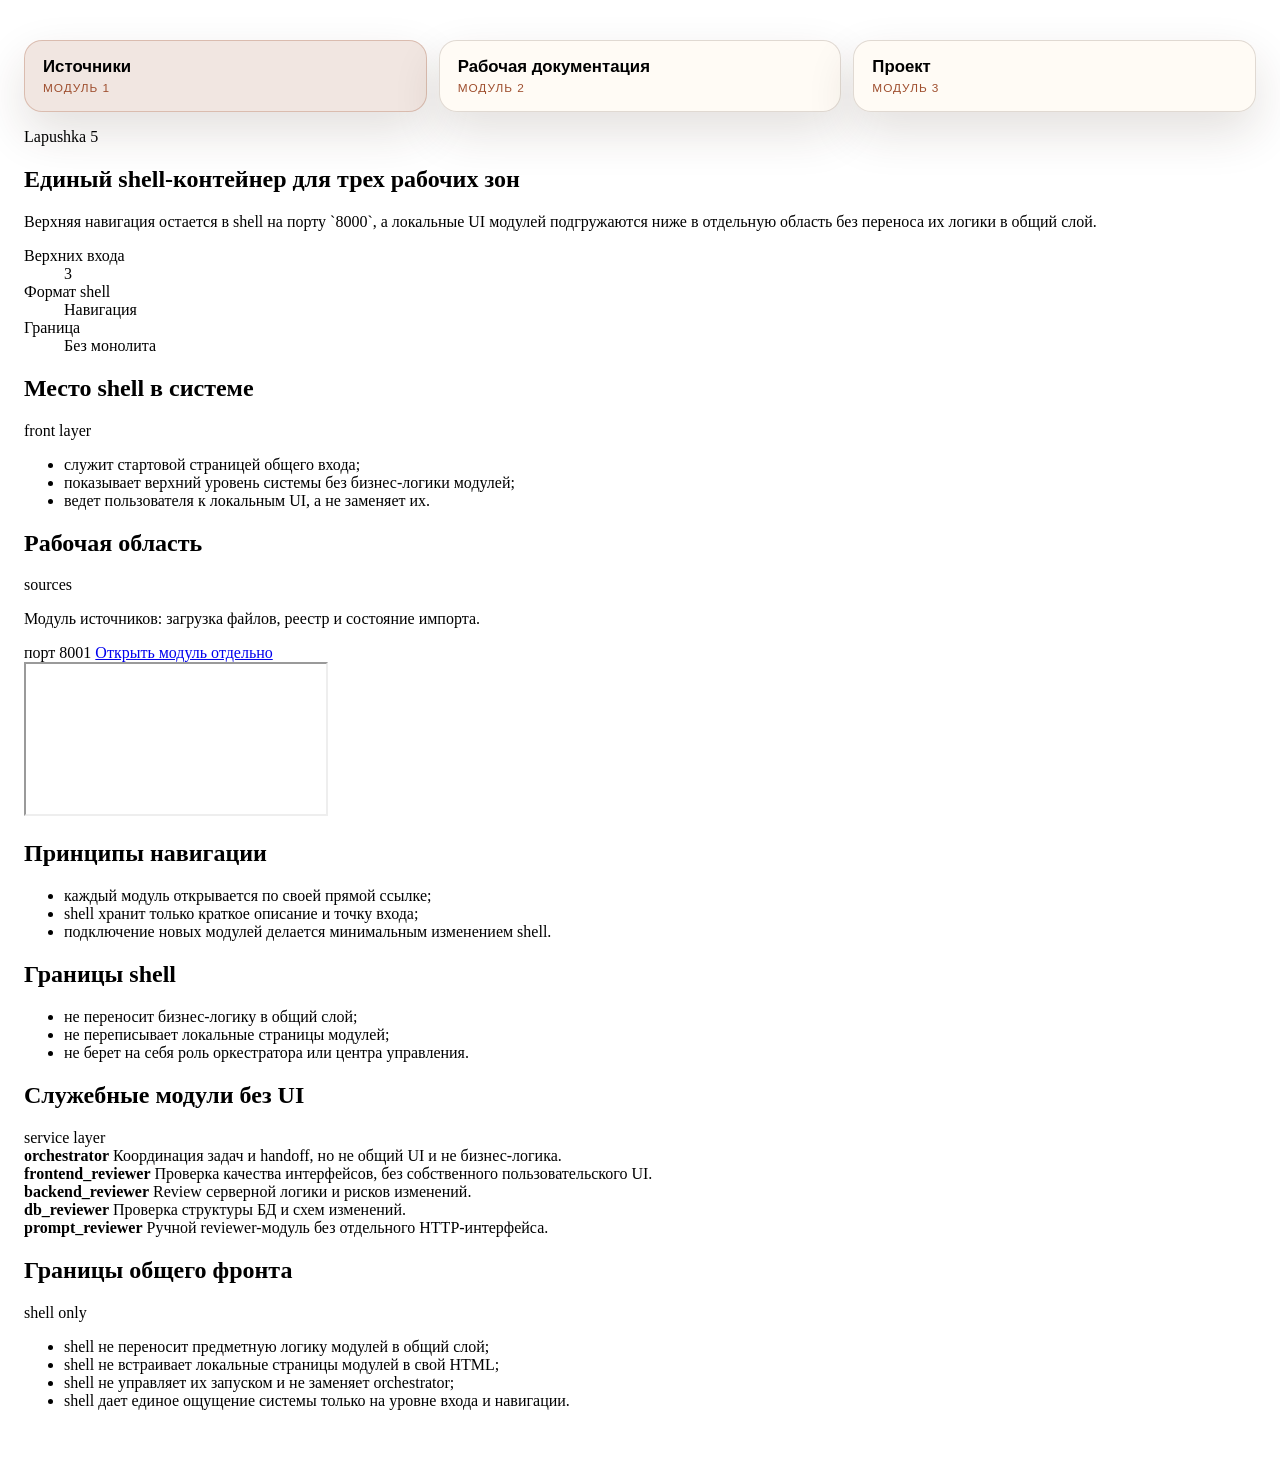
<file: shell/ui/index.html>
<!DOCTYPE html>
<html lang="ru">
  <head>
    <meta charset="UTF-8" />
    <meta name="viewport" content="width=device-width, initial-scale=1.0" />
    <title>Lapushka 5 Shell</title>
    <link rel="stylesheet" href="./styles.css" />
  </head>
  <body>
    <main class="shell-home">
      <nav class="top-nav" aria-label="Главная навигация">
        <button class="top-link" data-module="sources" data-port="8001" type="button">
          <span class="top-link-label">Источники</span>
          <span class="top-link-meta">модуль 1</span>
        </button>
        <button class="top-link" data-module="documents" data-port="8002" type="button">
          <span class="top-link-label">Рабочая документация</span>
          <span class="top-link-meta">модуль 2</span>
        </button>
        <button class="top-link" data-module="project" data-port="8003" type="button">
          <span class="top-link-label">Проект</span>
          <span class="top-link-meta">модуль 3</span>
        </button>
      </nav>

      <section class="hero">
        <div class="hero-copy">
          <p class="eyebrow">Lapushka 5</p>
          <h1>Единый shell-контейнер для трех рабочих зон</h1>
          <p class="lead">
            Верхняя навигация остается в shell на порту `8000`, а локальные UI модулей
            подгружаются ниже в отдельную область без переноса их логики в общий слой.
          </p>
        </div>
        <dl class="hero-stats">
          <div>
            <dt>Верхних входа</dt>
            <dd>3</dd>
          </div>
          <div>
            <dt>Формат shell</dt>
            <dd>Навигация</dd>
          </div>
          <div>
            <dt>Граница</dt>
            <dd>Без монолита</dd>
          </div>
        </dl>
      </section>

      <section class="panel">
        <div class="panel-head">
          <h2>Место shell в системе</h2>
          <span class="tag">front layer</span>
        </div>
        <ul class="list">
          <li>служит стартовой страницей общего входа;</li>
          <li>показывает верхний уровень системы без бизнес-логики модулей;</li>
          <li>ведет пользователя к локальным UI, а не заменяет их.</li>
        </ul>
      </section>

      <section class="panel">
        <div class="panel-head">
          <h2>Рабочая область</h2>
          <span class="tag" id="active-module-tag">sources</span>
        </div>
        <p class="muted" id="active-module-description">
          Shell встраивает UI выбранного модуля ниже и сохраняет верхнюю навигацию на месте.
        </p>
        <div class="workspace-meta">
          <span class="status is-live" id="active-module-port">порт 8001</span>
          <a class="module-link" id="active-module-link" data-port="8001" href="http://127.0.0.1:8001/" target="_blank" rel="noreferrer">
            Открыть модуль отдельно
          </a>
        </div>
        <div class="module-frame-shell">
          <iframe
            id="module-frame"
            title="Рабочая область модуля"
            src="http://127.0.0.1:8001/"
          ></iframe>
        </div>
      </section>

      <section class="grid">
        <article class="card">
          <h2>Принципы навигации</h2>
          <ul class="list">
            <li>каждый модуль открывается по своей прямой ссылке;</li>
            <li>shell хранит только краткое описание и точку входа;</li>
            <li>подключение новых модулей делается минимальным изменением shell.</li>
          </ul>
        </article>

        <article class="card">
          <h2>Границы shell</h2>
          <ul class="list">
            <li>не переносит бизнес-логику в общий слой;</li>
            <li>не переписывает локальные страницы модулей;</li>
            <li>не берет на себя роль оркестратора или центра управления.</li>
          </ul>
        </article>
      </section>

      <section class="panel">
        <div class="panel-head">
          <h2>Служебные модули без UI</h2>
          <span class="tag">service layer</span>
        </div>
        <div class="service-grid">
          <article class="entry">
            <strong>orchestrator</strong>
            <span>Координация задач и handoff, но не общий UI и не бизнес-логика.</span>
          </article>
          <article class="entry">
            <strong>frontend_reviewer</strong>
            <span>Проверка качества интерфейсов, без собственного пользовательского UI.</span>
          </article>
          <article class="entry">
            <strong>backend_reviewer</strong>
            <span>Review серверной логики и рисков изменений.</span>
          </article>
          <article class="entry">
            <strong>db_reviewer</strong>
            <span>Проверка структуры БД и схем изменений.</span>
          </article>
          <article class="entry">
            <strong>prompt_reviewer</strong>
            <span>Ручной reviewer-модуль без отдельного HTTP-интерфейса.</span>
          </article>
        </div>
      </section>

      <section class="panel">
        <div class="panel-head">
          <h2>Границы общего фронта</h2>
          <span class="tag">shell only</span>
        </div>
        <ul class="list">
          <li>shell не переносит предметную логику модулей в общий слой;</li>
          <li>shell не встраивает локальные страницы модулей в свой HTML;</li>
          <li>shell не управляет их запуском и не заменяет orchestrator;</li>
          <li>shell дает единое ощущение системы только на уровне входа и навигации.</li>
        </ul>
      </section>
    </main>
    <script src="./app.js"></script>
  </body>
</html>
</file>
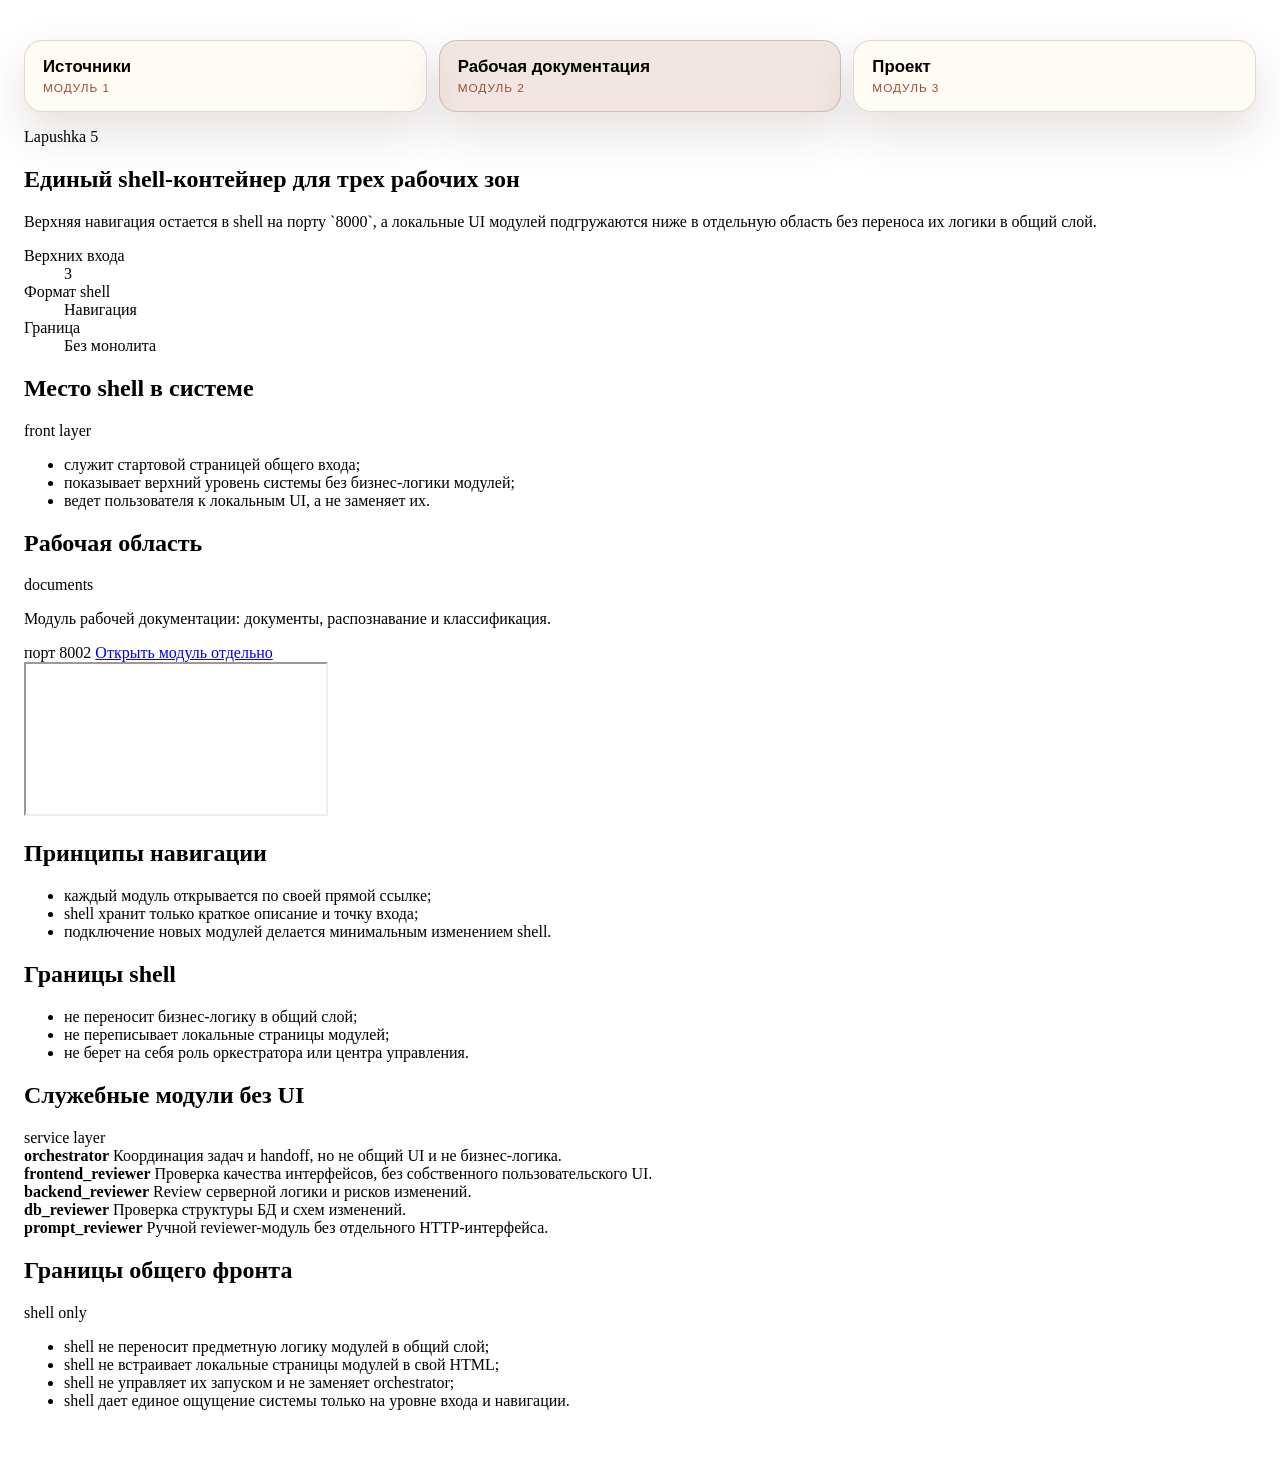
<file: shell/ui/documents.html>
<!DOCTYPE html>
<html lang="ru">
  <head>
    <meta charset="UTF-8" />
    <meta http-equiv="refresh" content="0; url=./index.html#documents" />
    <title>Redirecting...</title>
  </head>
  <body></body>
</html>
</file>
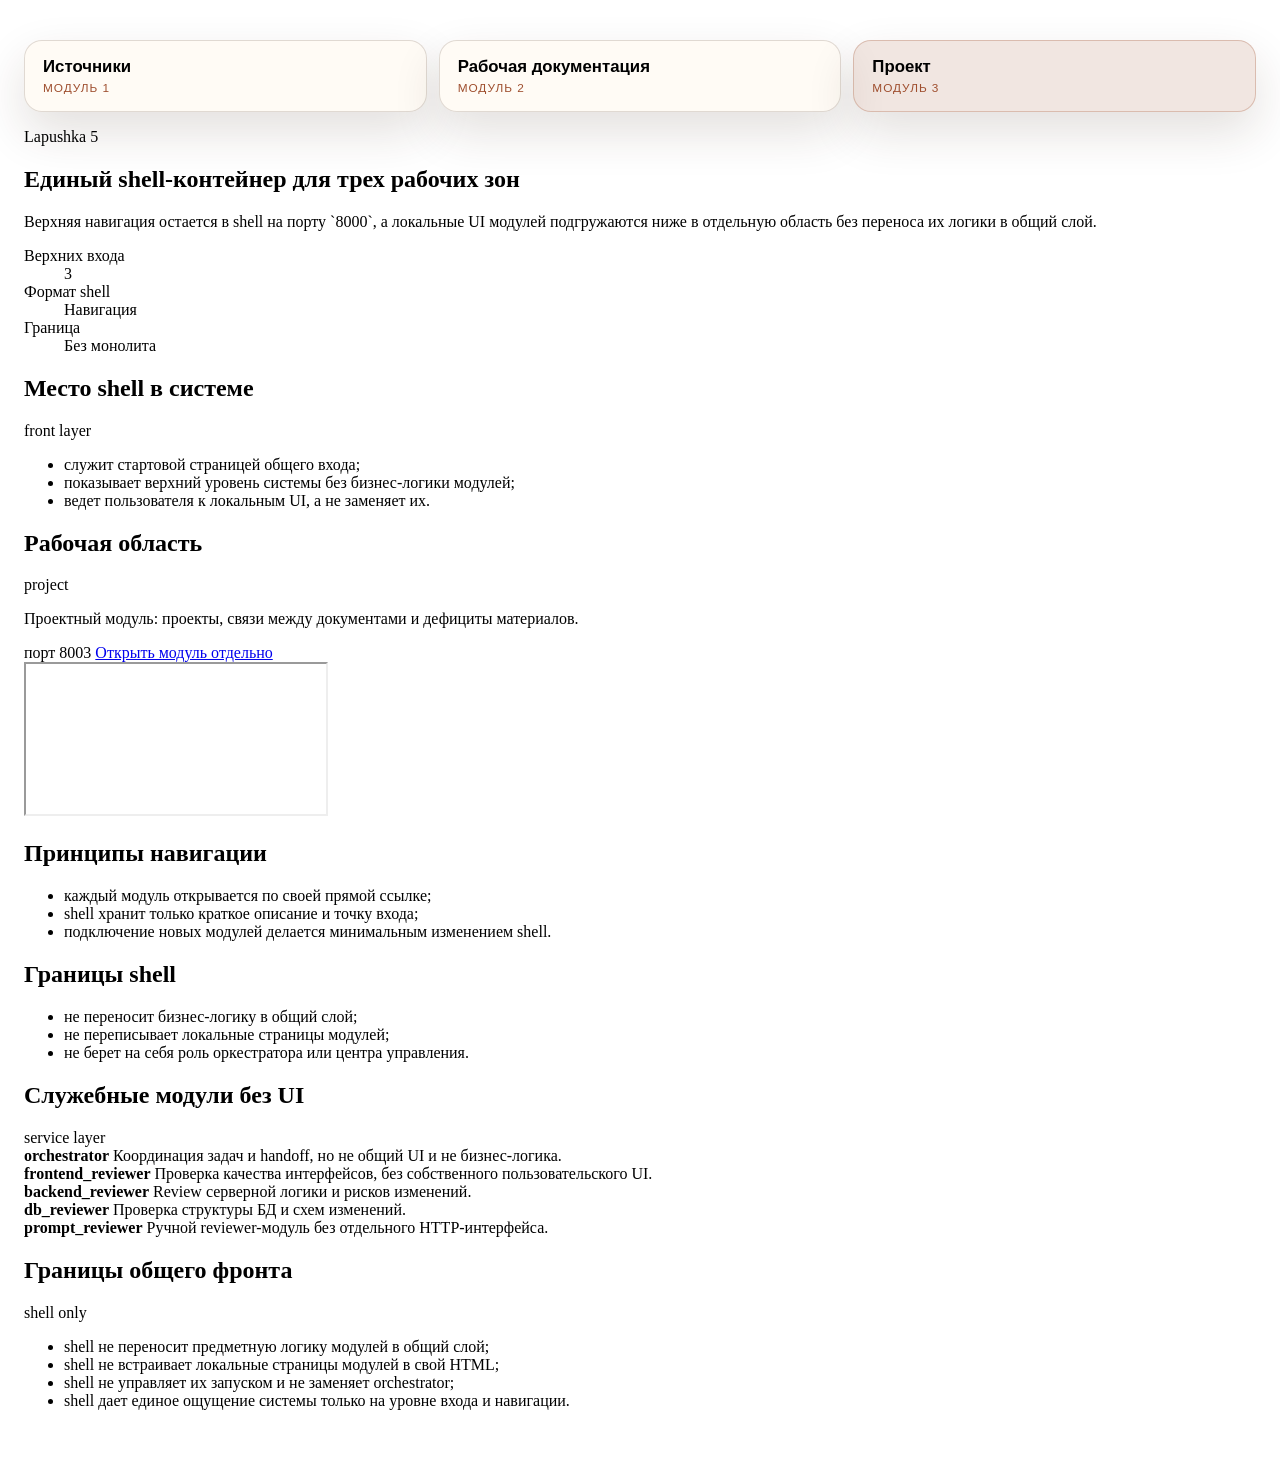
<file: shell/ui/project.html>
<!DOCTYPE html>
<html lang="ru">
  <head>
    <meta charset="UTF-8" />
    <meta http-equiv="refresh" content="0; url=./index.html#project" />
    <title>Redirecting...</title>
  </head>
  <body></body>
</html>
</file>
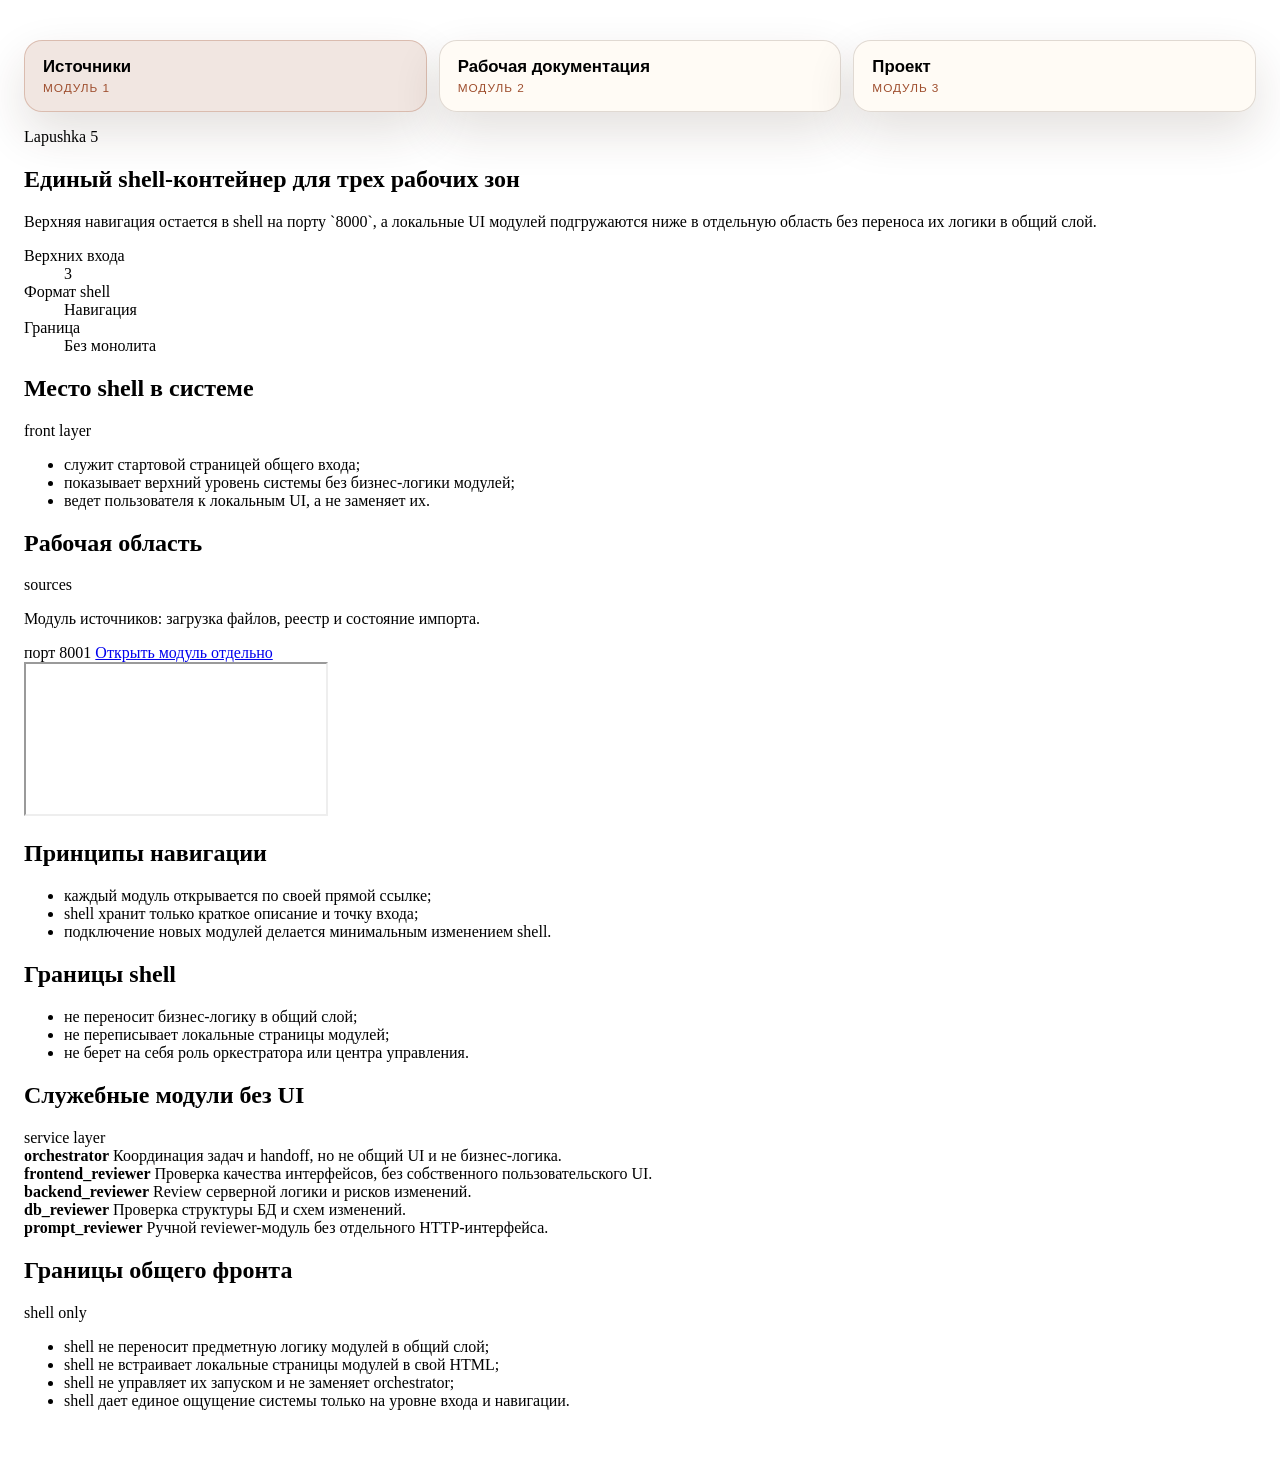
<file: shell/ui/sources.html>
<!DOCTYPE html>
<html lang="ru">
  <head>
    <meta charset="UTF-8" />
    <meta http-equiv="refresh" content="0; url=./index.html#sources" />
    <title>Redirecting...</title>
  </head>
  <body></body>
</html>
</file>
<file: shell/ui/styles.css>
:root {
  --shell-bg: #efe7da;
  --shell-surface: rgba(255, 251, 245, 0.95);
  --shell-line: rgba(61, 42, 25, 0.16);
  --shell-text: #241a12;
  --shell-muted: #625248;
  --shell-accent: #9f4f2f;
  --shell-accent-soft: rgba(159, 79, 47, 0.14);
  --shell-shadow: 0 20px 48px rgba(58, 37, 19, 0.14);
}

* {
  box-sizing: border-box;
}

body.shell-layout {
  margin: 0;
  min-height: 100vh;
  color: var(--shell-text);
  background:
    radial-gradient(circle at top left, rgba(255, 255, 255, 0.72), transparent 32%),
    linear-gradient(180deg, #f6efe5 0%, var(--shell-bg) 100%);
}

.shell-header {
  position: sticky;
  top: 0;
  z-index: 20;
  padding: 18px 16px 14px;
  border-bottom: 1px solid var(--shell-line);
  background: rgba(246, 239, 229, 0.92);
  backdrop-filter: blur(8px);
}

.shell-header-inner,
.shell-main {
  width: min(1320px, 100%);
  margin: 0 auto;
}

.shell-brand {
  display: flex;
  align-items: flex-end;
  justify-content: space-between;
  gap: 16px;
  margin-bottom: 14px;
}

.shell-eyebrow,
.shell-title,
.shell-module-label,
.shell-module-description,
.shell-module-port {
  margin: 0;
}

.shell-eyebrow {
  color: var(--shell-accent);
  text-transform: uppercase;
  letter-spacing: 0.14em;
  font-size: 0.8rem;
}

.shell-title {
  font-size: clamp(1.6rem, 3vw, 2.35rem);
}

.top-nav {
  display: grid;
  grid-template-columns: repeat(3, minmax(0, 1fr));
  gap: 12px;
}

.top-link {
  display: flex;
  flex-direction: column;
  gap: 4px;
  padding: 16px 18px;
  border: 1px solid var(--shell-line);
  border-radius: 18px;
  background: var(--shell-surface);
  box-shadow: var(--shell-shadow);
  color: inherit;
  text-decoration: none;
}

.top-link.is-active {
  background: var(--shell-accent-soft);
  border-color: rgba(159, 79, 47, 0.28);
}

.top-link-label {
  font-size: 1.05rem;
  font-weight: 700;
}

.top-link-meta {
  color: var(--shell-accent);
  text-transform: uppercase;
  letter-spacing: 0.08em;
  font-size: 0.74rem;
}

.shell-main {
  padding: 18px 16px 40px;
}

.shell-home {
  width: min(1320px, 100%);
  margin: 0 auto;
  padding: 32px 16px 48px;
}

.shell-home-hero {
  max-width: 760px;
  margin-bottom: 24px;
}

.shell-home-text {
  color: var(--shell-muted);
  line-height: 1.7;
}

.cabinet-grid {
  display: grid;
  grid-template-columns: repeat(auto-fit, minmax(260px, 1fr));
  gap: 16px;
}

.cabinet-entry {
  display: grid;
  grid-template-columns: minmax(280px, 0.9fr) minmax(340px, 1.1fr);
  gap: 18px;
  margin-bottom: 22px;
  padding: 24px;
  border: 1px solid var(--shell-line);
  border-radius: 24px;
  background: var(--shell-surface);
  box-shadow: var(--shell-shadow);
}

.cabinet-entry-copy {
  display: grid;
  gap: 10px;
  align-content: start;
}

.cabinet-entry-title {
  margin: 0;
  font-size: clamp(1.35rem, 2.4vw, 1.8rem);
}

.cabinet-form {
  display: grid;
  gap: 14px;
}

.cabinet-form-field {
  display: grid;
  gap: 8px;
  font-size: 0.95rem;
  color: var(--shell-muted);
}

.cabinet-form-field input {
  min-height: 48px;
  padding: 12px 14px;
  border: 1px solid var(--shell-line);
  border-radius: 14px;
  background: rgba(255, 255, 255, 0.92);
  color: var(--shell-text);
  font: inherit;
}

.cabinet-form-field input:focus {
  outline: 2px solid rgba(159, 79, 47, 0.22);
  outline-offset: 1px;
  border-color: rgba(159, 79, 47, 0.42);
}

.cabinet-form-actions {
  display: flex;
  align-items: center;
  justify-content: space-between;
  gap: 14px;
  flex-wrap: wrap;
}

.cabinet-submit {
  min-height: 46px;
  padding: 0 18px;
  border: 1px solid transparent;
  border-radius: 14px;
  background: var(--shell-accent);
  color: #fff9f2;
  font: inherit;
  font-weight: 700;
  cursor: pointer;
}

.cabinet-form-hint,
.cabinet-card-meta {
  margin: 0;
  color: var(--shell-muted);
  font-size: 0.92rem;
}

.cabinet-form-error {
  margin: 0;
  padding: 12px 14px;
  border: 1px solid rgba(143, 62, 46, 0.22);
  border-radius: 14px;
  background: #fff6f2;
  color: #8f3e2e;
}

.cabinet-list-head {
  margin: 8px 0 14px;
}

.cabinet-card {
  display: block;
  padding: 24px;
  border: 1px solid var(--shell-line);
  border-radius: 24px;
  background: var(--shell-surface);
  box-shadow: var(--shell-shadow);
  color: inherit;
  text-decoration: none;
}

.cabinet-card h2,
.cabinet-card p {
  margin: 0;
}

.cabinet-card p + p,
.cabinet-card h2 + p {
  margin-top: 10px;
}

.cabinet-card-eyebrow {
  color: var(--shell-accent);
  text-transform: uppercase;
  letter-spacing: 0.12em;
  font-size: 0.76rem;
}

.shell-cabinet-box {
  min-width: 220px;
  padding: 14px 16px;
  border: 1px solid var(--shell-line);
  border-radius: 18px;
  background: var(--shell-surface);
  box-shadow: var(--shell-shadow);
}

.shell-cabinet-label,
.shell-cabinet-title,
.shell-cabinet-link,
.shell-module-cabinet {
  margin: 0;
}

.shell-cabinet-label {
  color: var(--shell-muted);
  text-transform: uppercase;
  letter-spacing: 0.08em;
  font-size: 0.74rem;
}

.shell-cabinet-title {
  margin-top: 6px;
  font-weight: 700;
}

.shell-cabinet-link {
  display: inline-block;
  margin-top: 8px;
  color: var(--shell-accent);
}

.shell-module-meta {
  display: flex;
  align-items: flex-start;
  justify-content: space-between;
  gap: 16px;
  margin-bottom: 18px;
  padding: 20px 22px;
  border: 1px solid var(--shell-line);
  border-radius: 22px;
  background: var(--shell-surface);
  box-shadow: var(--shell-shadow);
}

.shell-module-label {
  font-size: 1.45rem;
  font-weight: 700;
}

.shell-module-description,
.shell-module-port,
.shell-module-cabinet {
  color: var(--shell-muted);
}

.shell-module-description {
  margin-top: 8px;
  line-height: 1.6;
}

.shell-module-side {
  text-align: right;
}

.shell-module-cabinet {
  margin-top: 6px;
}

.module-host {
  min-height: 70vh;
}

.shell-error {
  padding: 24px;
  border: 1px solid rgba(143, 62, 46, 0.22);
  border-radius: 18px;
  background: #fff7f4;
}

.shell-error h2,
.shell-error p {
  margin: 0;
}

.shell-error p {
  margin-top: 8px;
}

@media (max-width: 820px) {
  .shell-brand,
  .shell-module-meta {
    flex-direction: column;
  }

  .cabinet-entry {
    grid-template-columns: 1fr;
  }

  .shell-module-side {
    text-align: left;
  }

  .top-nav {
    grid-template-columns: 1fr;
  }
}
</file>
